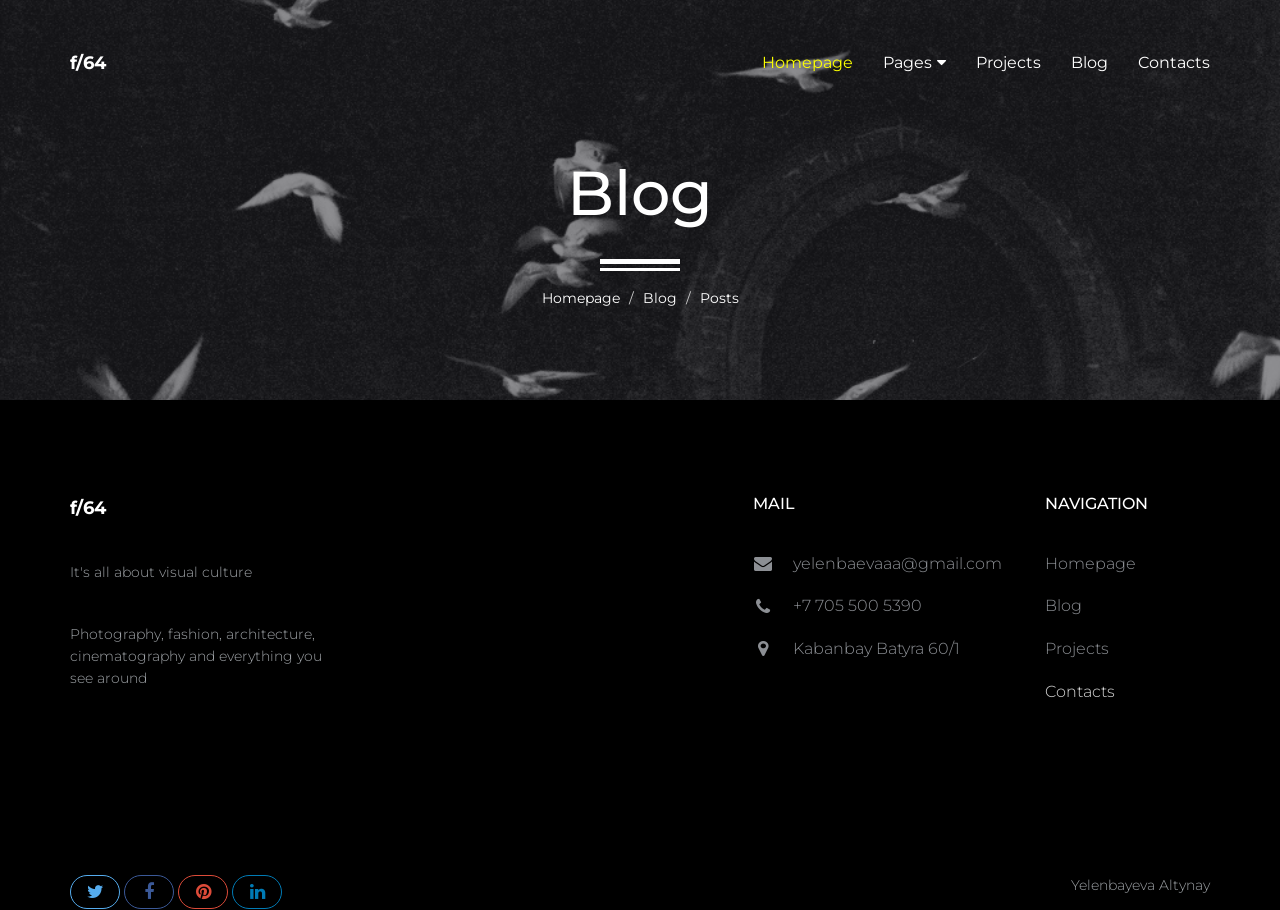
<file: webtechnologies/blog-post.html>
<!DOCTYPE html>
<html lang="ru">
<head>


    <meta http-equiv="Content-Type" content="text/html; charset=utf-8">
    <meta http-equiv="X-UA-Compatible" content="IE=edge">

    <title>Blog Post | f/64</title>

    <meta name="description" content="">
    <meta name="keywords" content="">


    <meta name="viewport" content="width=device-width, minimum-scale=1.0, maximum-scale=1.0">
    <meta name="apple-mobile-web-app-capable" content="yes">


    <link href="https://fonts.googleapis.com/css?family=Montserrat:300,300i,400,600,700" rel="stylesheet">
    <link rel="stylesheet" href="http://cdnjs.cloudflare.com/ajax/libs/font-awesome/4.4.0/css/font-awesome.min.css">


    <link rel="apple-touch-icon" sizes="180x180" href="assets/img/apple-touch-icon.png">
    <link rel="icon" type="image/png" sizes="16x16" href="assets/img/favicon.png">


    <link href="assets/css/bootstrap.min.css" rel="stylesheet">


    <link href="assets/css/style.css" rel="stylesheet">
    <link href="assets/css/responsive.css" rel="stylesheet">



</head>
<body>

  <header id="masthead" class="site-header">
      <nav id="primary-navigation" class="site-navigation">
          <div class="container">

              <div class="navbar-header">

                  <a class="site-title"><span>f/64</span></a>

              </div>

              <div class="collapse navbar-collapse" id="agency-navbar-collapse">

                  <ul class="nav navbar-nav navbar-right">

                      <li class="active"><a href="index.html" data-toggle="dropdown">Homepage</a></li>
                      <li class="dropdown"><a href="#" class="dropdown-toggle" data-toggle="dropdown">Pages<i class="fa fa-caret-down hidden-xs" aria-hidden="true"></i></a>

                          <ul class="dropdown-menu" role="menu" aria-labelledby="menu1">
                            <li><a href="portfolio.html">Projects</a></li>
                            <li><a href="blog.html">Blog</a></li>
                          </ul>

                      </li>
                      <li><a href="portfolio.html">Projects</a></li>
                      <li><a href="blog.html">Blog</a></li>
                      <li><a href="contact.html">Contacts</a></li>

                  </ul>

              </div>

          </div>
      </nav>
  </header>

    <div id="hero" class="hero overlay subpage-hero blog-hero">
        <div class="hero-content">
            <div class="hero-text">
                <h1>Blog</h1>
                <ol class="breadcrumb">
                  <li class="breadcrumb-item"><a href="index.html">Homepage</a></li>
                  <li class="breadcrumb-item"><a href="blog.html">Blog</a></li>
                  <li class="breadcrumb-item active">Posts</li>
                </ol>
            </div>
        </div>
    </div>

    <main id="main" class="site-main">


    </main>

    <footer id="colophon" class="site-footer">
        <div class="container">
            <div class="row">
                <div class="col-md-3 col-sm-4 col-xs-6">
                    <a class="site-title"><span>f/64</span></a>
                    <p>It's all about visual culture</p>
                    <p>Photography, fashion, architecture, cinematography and everything you see around</p>
                </div>
                <div class="col-lg-offset-4 col-md-3 col-sm-4 col-md-offset-2 col-sm-offset-0 col-xs-6 ">
                    <h3>Mail</h3>
                    <ul class="list-unstyled contact-links">
                        <li><i class="fa fa-envelope" aria-hidden="true"></i><a href="mailto:yelenbaevaaa@gmail.com">yelenbaevaaa@gmail.com</a></li>
                        <li><i class="fa fa-phone" aria-hidden="true"></i><a href="tel:+77055005390">+7 705 500 5390</a></li>

                        <li><i class="fa fa-map-marker" aria-hidden="true"></i><p>Kabanbay Batyra 60/1</p></li>
                    </ul>
                </div>
                <div class="clearfix visible-xs"></div>
                <div class="col-lg-2 col-md-3 col-sm-4 col-xs-6">
                    <h3>Navigation</h3>
                    <ul class="list-unstyled">
                        <li><a href="index.html">Homepage</a></li>
                        <li><a href="blog.html">Blog</a></li>
                        <li><a href="portfolio.html">Projects</a></li>
                        <li class="active"><a href="contact.html">Contacts</a></li>
                    </ul>
                </div>
            </div>
        </div>
        <div class="copyright">
            <div class="container">
                <div class="row">
                    <div class="col-xs-8">
                        <div class="social-links">
                            <a class="twitter-bg" href="#"><i class="fa fa-twitter"></i></a>
                            <a class="facebook-bg" href="#"><i class="fa fa-facebook"></i></a>
                            <a class="pinterest" href="#"><i class="fa fa-pinterest"></i></a>
                            <a class="linkedin-bg" href="#"><i class="fa fa-linkedin"></i></a>
                        </div>
                    </div>
                    <div class="col-xs-4">
                        <div class="text-right">
                            <p>Yelenbayeva Altynay</p>

                        </div>
                    </div>
                </div>
            </div>
        </div>
    </footer>

    <script src="https://ajax.googleapis.com/ajax/libs/jquery/3.1.1/jquery.min.js"></script>
    <script src="assets/js/script.js"></script>

</body>
</html>
</file>
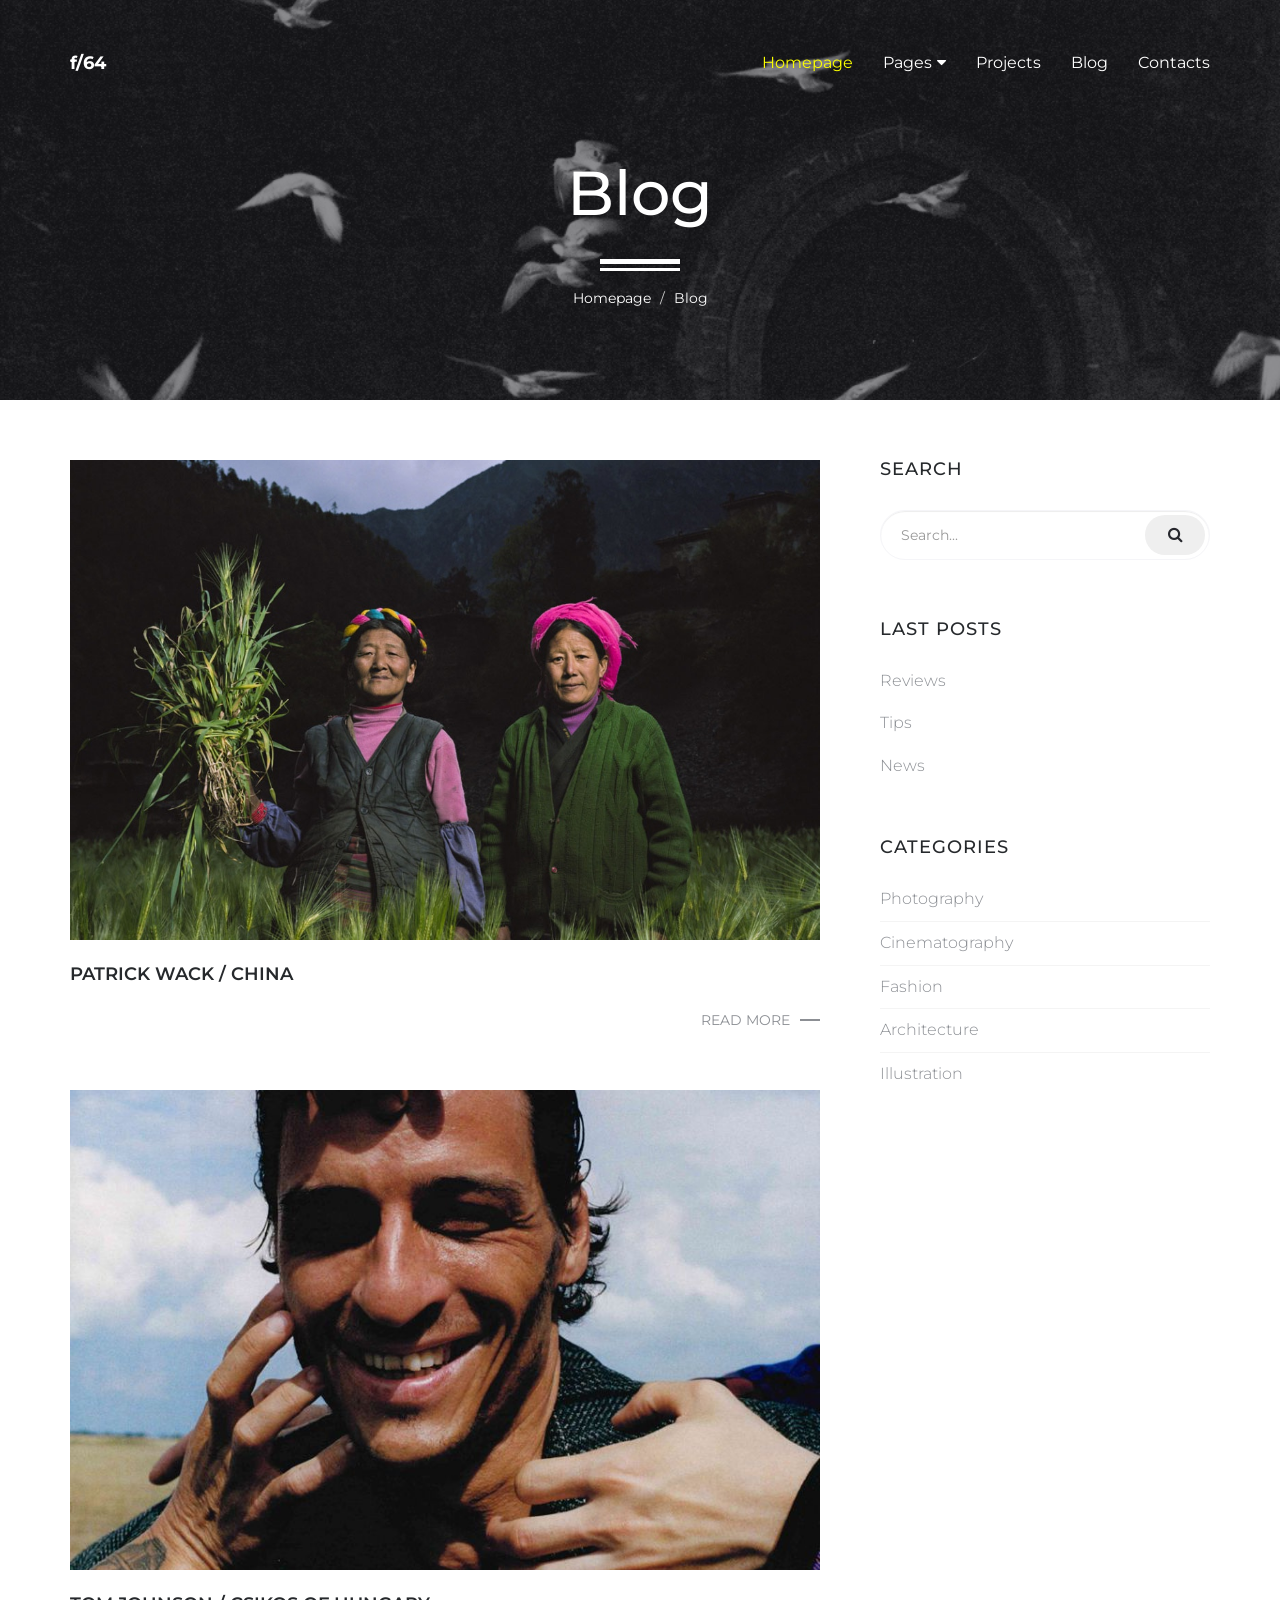
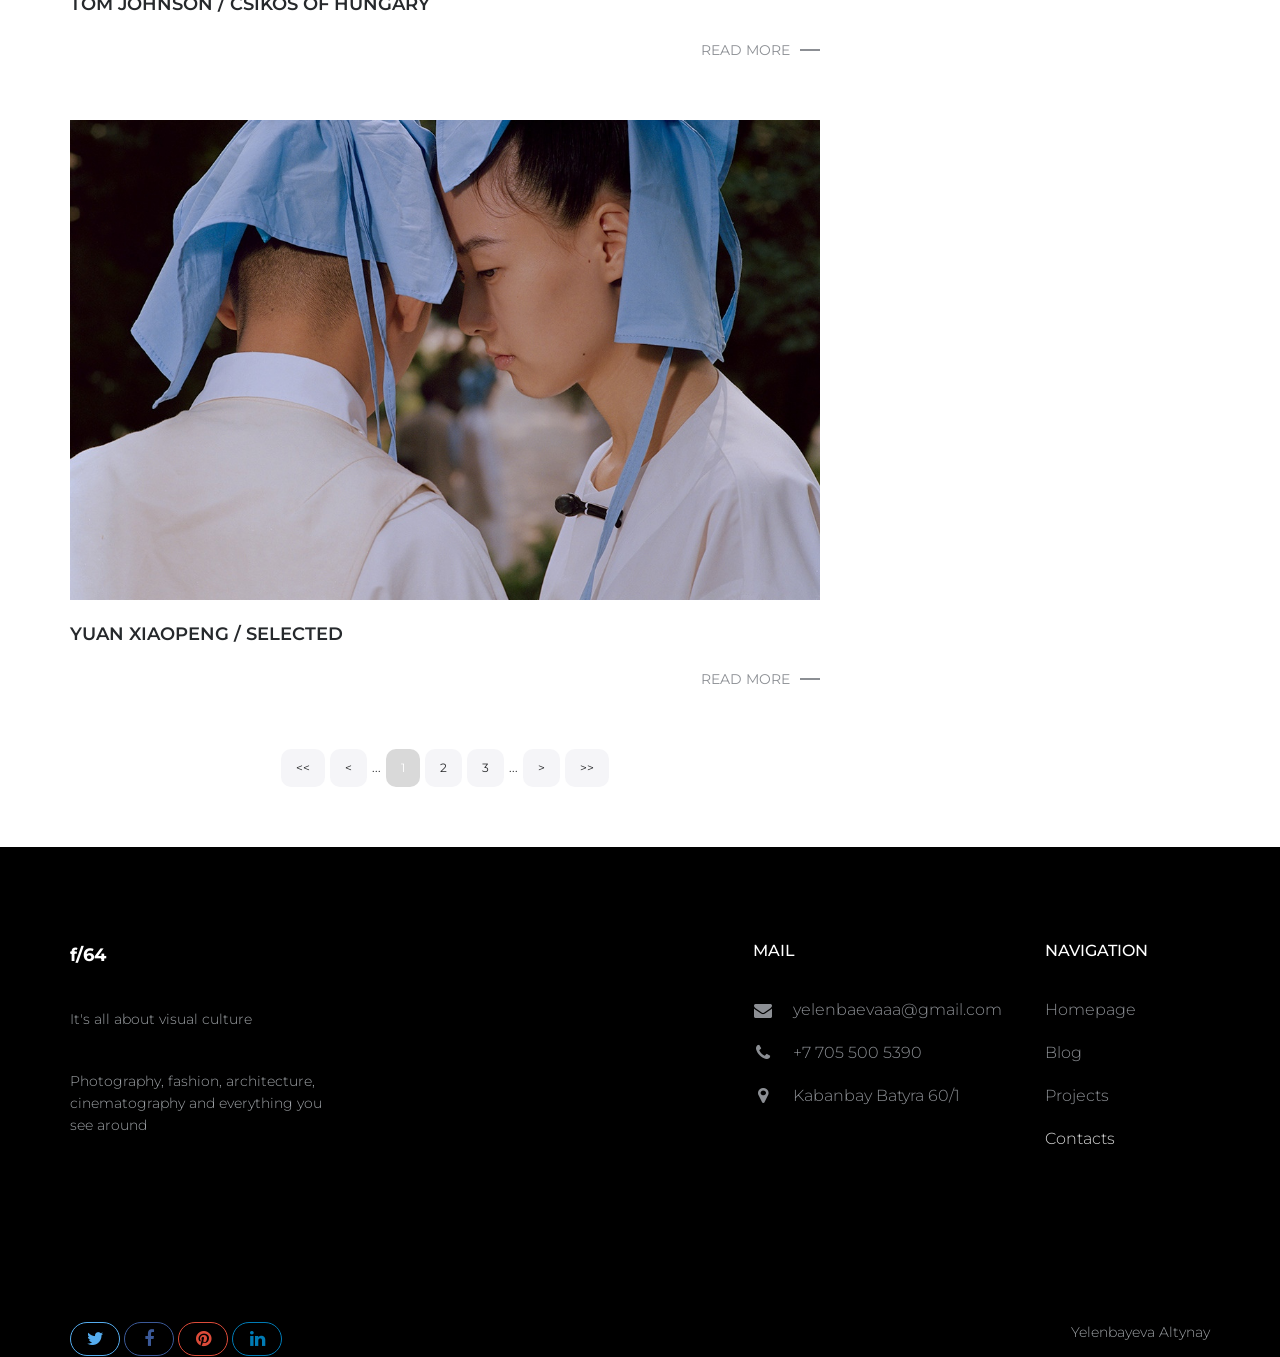
<file: webtechnologies/blog.html>
<!DOCTYPE html>
<html lang="ru">
<head>
    <meta http-equiv="Content-Type" content="text/html; charset=utf-8">
    <meta http-equiv="X-UA-Compatible" content="IE=edge">

    <title>Blog| f/64</title>

    <meta name="description" content="">
    <meta name="keywords" content="">


    <meta name="viewport" content="width=device-width, minimum-scale=1.0, maximum-scale=1.0">
    <meta name="apple-mobile-web-app-capable" content="yes">

    <link href="https://fonts.googleapis.com/css?family=Montserrat:300,300i,400,600,700" rel="stylesheet">
    <link rel="stylesheet" href="http://cdnjs.cloudflare.com/ajax/libs/font-awesome/4.4.0/css/font-awesome.min.css">


    <link rel="apple-touch-icon" sizes="180x180" href="assets/img/apple-touch-icon.png">
    <link rel="icon" type="image/png" sizes="16x16" href="assets/img/favicon.png">


    <link href="assets/css/bootstrap.min.css" rel="stylesheet">


    <link href="assets/css/style.css" rel="stylesheet">
    <link href="assets/css/responsive.css" rel="stylesheet">


</head>
<body>

  <header id="masthead" class="site-header">
      <nav id="primary-navigation" class="site-navigation">
          <div class="container">

              <div class="navbar-header">

                  <a class="site-title"><span>f/64</span></a>

              </div>

              <div class="collapse navbar-collapse" id="agency-navbar-collapse">

                  <ul class="nav navbar-nav navbar-right">

                      <li class="active"><a href="index.html" data-toggle="dropdown">Homepage</a></li>
                      <li class="dropdown"><a href="#" class="dropdown-toggle" data-toggle="dropdown">Pages<i class="fa fa-caret-down hidden-xs" aria-hidden="true"></i></a>

                          <ul class="dropdown-menu" role="menu" aria-labelledby="menu1">
                            <li><a href="portfolio.html">Projects</a></li>
                            <li><a href="blog.html">Blog</a></li>
                          </ul>

                      </li>
                      <li><a href="portfolio.html">Projects</a></li>
                      <li><a href="blog.html">Blog</a></li>
                      <li><a href="contact.html">Contacts</a></li>

                  </ul>

              </div>

          </div>
      </nav>
  </header>

    <div id="hero" class="hero overlay subpage-hero blog-hero">
        <div class="hero-content">
            <div class="hero-text">
                <h1>Blog</h1>
                <ol class="breadcrumb">
                  <li class="breadcrumb-item"><a href="#">Homepage</a></li>
                  <li class="breadcrumb-item active">Blog</li>
                </ol>
            </div>
        </div>
    </div>

    <main id="main" class="site-main">

        <section class="site-section subpage-site-section section-blog">
            <div class="container">
                <div class="row">
                    <div class="col-md-8">
                        <article class="blog-post">
                            <a href="blog-post.html">
                                <img src="assets/img/portfolio-10.jpeg" class="img-res" alt="">
                            </a>
                            <div class="post-content">
                                <h3 class="post-title"><a href="blog-post.html">PATRICK WACK / china</a></h3>

                                <div class="text-right">
                                    <a class="read-more" href="blog-post.html">Read more</a>
                                </div>

                            </div>
                        </article>
                        <article class="blog-post">
                            <a href="blog-post.html">
                                <img src="assets/img/portfolio-2.jpeg" class="img-res" alt="">
                            </a>
                            <div class="post-content">
                                <h3 class="post-title"><a href="blog-post.html">TOM JOHNSON / Csikos of Hungary</a></h3>

                                <div class="text-right">
                                    <a class="read-more" href="blog-post.html">Read more</a>
                                </div>

                            </div>
                        </article>
                        <article class="blog-post">
                            <a href="blog-post.html">
                                <img src="assets/img/portfolio-3.jpeg" class="img-res" alt="">
                            </a>
                            <div class="post-content">
                                <h3 class="post-title"><a href="blog-post.html">YUAN XIAOPENG / selected</a></h3>

                                <div class="text-right">
                                    <a class="read-more" href="blog-post.html">Read more</a>
                                </div>

                            </div>
                        </article>

                        <div class="ui-pagination mt-50">
                            <div class="row">
                                <div class="col-md-12 text-center">
                                    <ul class="pagination">
                                        <li><a href="#">&lt;&lt;</a></li>
                                        <li><a href="#">&lt;</a></li>
                                        <li class="more"><a href="#">...</a></li>
                                        <li class="active"><a href="#">1</a></li>
                                        <li ><a href="#">2</a></li>
                                        <li><a href="#">3</a></li>
                                        <li class="more"><a href="#">...</a></li>
                                        <li><a href="#">&gt;</a></li>
                                        <li><a href="#">&gt;&gt;</a></li>
                                    </ul>
                                </div>
                            </div>
                        </div>
                    </div>
                    <aside class="col-md-4">
                        <div class="sidebar">
                            <div class="widget search-form">
                                <h4 class="widget-title">Search</h4>
                                <form class="form-group">
                                    <input type="text" class="form-control" placeholder="Search..." required>
                                    <button class="btn btn-green" type="button"><i class="fa fa-search" aria-hidden="true"></i></button>
                                </form>
                            </div>
                            <div class="widget widget-recent-posts">
                                <h4 class="widget-title">Last posts</h4>
                                <ul class="list-unstyled">
                                    <li><a href="#">Reviews</a></li>
                                 <li><a href="#">Tips</a></li>
                                    <li><a href="#">News<span></span></a></li>
                                </ul>
                            </div>
                            <div class="widget widget-tags">
                                <h4 class="widget-title">Categories</h4>
                                <ul class="list-unstyled">
                                    <li><a href="#">Photography</a></li>
                                    <li><a href="#">Cinematography</a></li>
                                    <li><a href="#">Fashion</a></li>
                                    <li><a href="#">Architecture</a></li>
                                    <li><a href="#">Illustration</a></li>
                                </ul>
                            </div>
                        </div>
                    </aside>
                </div>
            </div>
        </section>

    </main>

    <footer id="colophon" class="site-footer">
        <div class="container">
            <div class="row">
                <div class="col-md-3 col-sm-4 col-xs-6">
                    <a class="site-title"><span>f/64</span></a>
                    <p>It's all about visual culture</p>
                    <p>Photography, fashion, architecture, cinematography and everything you see around</p>
                </div>
                <div class="col-lg-offset-4 col-md-3 col-sm-4 col-md-offset-2 col-sm-offset-0 col-xs-6 ">
                    <h3>Mail</h3>
                    <ul class="list-unstyled contact-links">
                        <li><i class="fa fa-envelope" aria-hidden="true"></i><a href="mailto:yelenbaevaaa@gmail.com">yelenbaevaaa@gmail.com</a></li>
                        <li><i class="fa fa-phone" aria-hidden="true"></i><a href="tel:+77055005390">+7 705 500 5390</a></li>

                        <li><i class="fa fa-map-marker" aria-hidden="true"></i><p>Kabanbay Batyra 60/1</p></li>
                    </ul>
                </div>
                <div class="clearfix visible-xs"></div>
                <div class="col-lg-2 col-md-3 col-sm-4 col-xs-6">
                    <h3>Navigation</h3>
                    <ul class="list-unstyled">
                        <li><a href="index.html">Homepage</a></li>
                        <li><a href="blog.html">Blog</a></li>
                        <li><a href="portfolio.html">Projects</a></li>
                        <li class="active"><a href="contact.html">Contacts</a></li>
                    </ul>
                </div>
            </div>
        </div>
        <div class="copyright">
            <div class="container">
                <div class="row">
                    <div class="col-xs-8">
                        <div class="social-links">
                            <a class="twitter-bg" href="#"><i class="fa fa-twitter"></i></a>
                            <a class="facebook-bg" href="#"><i class="fa fa-facebook"></i></a>
                            <a class="pinterest" href="#"><i class="fa fa-pinterest"></i></a>
                            <a class="linkedin-bg" href="#"><i class="fa fa-linkedin"></i></a>
                        </div>
                    </div>
                    <div class="col-xs-4">
                        <div class="text-right">
                            <p>Yelenbayeva Altynay</p>

                        </div>
                    </div>
                </div>
            </div>
        </div>
    </footer>



    <script src="https://ajax.googleapis.com/ajax/libs/jquery/3.1.1/jquery.min.js"></script>
    <script src="assets/js/script.js"></script>

</body>
</html>
</file>
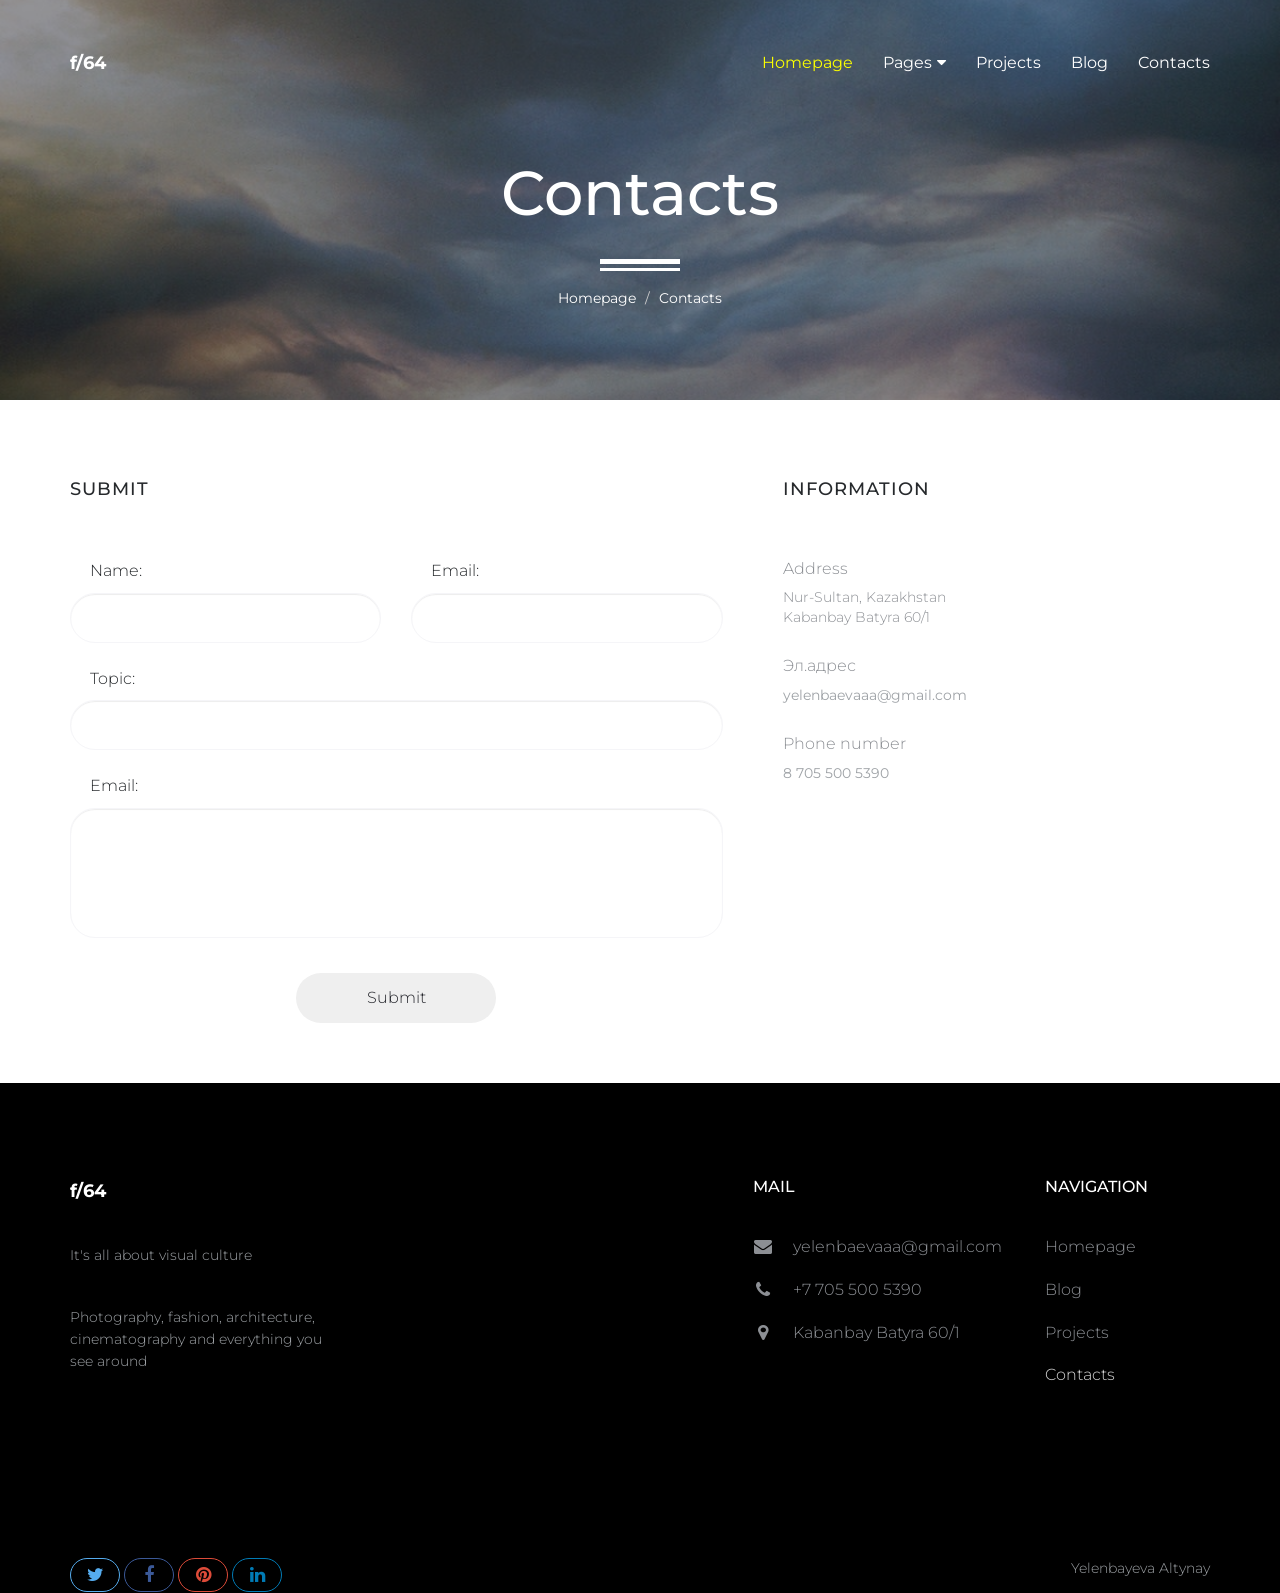
<file: webtechnologies/contact.html>
<!DOCTYPE html>
<html lang="ru">
<head>

    <meta http-equiv="Content-Type" content="text/html; charset=utf-8">
    <meta http-equiv="X-UA-Compatible" content="IE=edge">

    <title>Contacts | f/64</title>

    <meta name="description" content="">
    <meta name="keywords" content="">

    <meta name="viewport" content="width=device-width, minimum-scale=1.0, maximum-scale=1.0">
    <meta name="apple-mobile-web-app-capable" content="yes">


    <link href="https://fonts.googleapis.com/css?family=Montserrat:300,300i,400,600,700" rel="stylesheet">
    <link rel="stylesheet" href="http://cdnjs.cloudflare.com/ajax/libs/font-awesome/4.4.0/css/font-awesome.min.css">


    <link rel="apple-touch-icon" sizes="180x180" href="assets/img/apple-touch-icon.png">
    <link rel="icon" type="image/png" sizes="16x16" href="assets/img/favicon.png">

    <link href="assets/css/bootstrap.min.css" rel="stylesheet">


    <link href="assets/css/style.css" rel="stylesheet">
    <link href="assets/css/responsive.css" rel="stylesheet">


</head>
<body>

  <header id="masthead" class="site-header">
      <nav id="primary-navigation" class="site-navigation">
          <div class="container">

              <div class="navbar-header">

                  <a class="site-title"><span>f/64</span></a>

              </div>

              <div class="collapse navbar-collapse" id="agency-navbar-collapse">

                  <ul class="nav navbar-nav navbar-right">

                      <li class="active"><a href="index.html" data-toggle="dropdown">Homepage</a></li>
                      <li class="dropdown"><a href="#" class="dropdown-toggle" data-toggle="dropdown">Pages<i class="fa fa-caret-down hidden-xs" aria-hidden="true"></i></a>

                          <ul class="dropdown-menu" role="menu" aria-labelledby="menu1">
                            <li><a href="portfolio.html">Projects</a></li>
                            <li><a href="blog.html">Blog</a></li>
                          </ul>

                      </li>
                      <li><a href="portfolio.html">Projects</a></li>
                      <li><a href="blog.html">Blog</a></li>
                      <li><a href="contact.html">Contacts</a></li>

                  </ul>

              </div>

          </div>
      </nav>
  </header>

    <div id="hero" class="hero overlay subpage-hero contact-hero">
        <div class="hero-content">
            <div class="hero-text">
                <h1>Contacts</h1>
                <ol class="breadcrumb">
                  <li class="breadcrumb-item"><a href="#">Homepage</a></li>
                  <li class="breadcrumb-item active">Contacts</li>
                </ol>
            </div>
        </div>
    </div>

    <main id="main" class="site-main">

        <section class="site-section subpage-site-section section-contact-us">

            <div class="container">
                <div class="row">
                    <div class="col-sm-7">
                        <h2>Submit</h2>
                        <form>
                            <div class="row">
                                <div class="col-sm-6">
                                    <div class="form-group">
                                      <label for="name">Name:</label>
                                      <input type="text" class="form-control" id="name">
                                    </div>
                                </div>
                                <div class="col-sm-6">
                                    <div class="form-group">
                                      <label for="email">Email:</label>
                                      <input type="email" class="form-control" id="email">
                                    </div>
                                </div>
                            </div>
                            <div class="form-group">
                              <label for="message">Topic:</label>
                              <input class="form-control" id="subject"></input>
                            </div>
                            <div class="form-group">
                              <label for="message">Email:</label>
                              <textarea class="form-control form-control-comment" id="message"></textarea>
                            </div>
                            <div class="text-center">
                                <button class="btn btn-green">Submit</button>
                            </div>
                        </form>
                    </div>
                    <div class="col-sm-5">
                        <div class="contact-info">
                            <h2>Information</h2>
                            <div class="row">
                                <div class="col-sm-12">
                                    <h3>Address</h3>
                                    <ul class="list-unstyled">
                                        <li>Nur-Sultan, Kazakhstan</li>
                                        <li>Kabanbay Batyra 60/1</li>
                                    </ul>
                                    <h3>Эл.адрес</h3>
                                    <a href="mailto:yelenbaevaaa@gmail.com" target="_blank">yelenbaevaaa@gmail.com</a>
                                    <h3>Phone number</h3>
                                    <a href="tel:87055005390" target="_blank">8 705 500 5390</a>

                                </div>
                            </div>
                        </div>
                    </div>
                </div>
            </div>

        </section>


    </main>
    <footer id="colophon" class="site-footer">
        <div class="container">
            <div class="row">
                <div class="col-md-3 col-sm-4 col-xs-6">
                    <a class="site-title"><span>f/64</span></a>
                    <p>It's all about visual culture</p>
                    <p>Photography, fashion, architecture, cinematography and everything you see around</p>
                </div>
                <div class="col-lg-offset-4 col-md-3 col-sm-4 col-md-offset-2 col-sm-offset-0 col-xs-6 ">
                    <h3>Mail</h3>
                    <ul class="list-unstyled contact-links">
                        <li><i class="fa fa-envelope" aria-hidden="true"></i><a href="mailto:yelenbaevaaa@gmail.com">yelenbaevaaa@gmail.com</a></li>
                        <li><i class="fa fa-phone" aria-hidden="true"></i><a href="tel:+77055005390">+7 705 500 5390</a></li>

                        <li><i class="fa fa-map-marker" aria-hidden="true"></i><p>Kabanbay Batyra 60/1</p></li>
                    </ul>
                </div>
                <div class="clearfix visible-xs"></div>
                <div class="col-lg-2 col-md-3 col-sm-4 col-xs-6">
                    <h3>Navigation</h3>
                    <ul class="list-unstyled">
                        <li><a href="index.html">Homepage</a></li>
                        <li><a href="blog.html">Blog</a></li>
                        <li><a href="portfolio.html">Projects</a></li>
                        <li class="active"><a href="contact.html">Contacts</a></li>
                    </ul>
                </div>
            </div>
        </div>
        <div class="copyright">
            <div class="container">
                <div class="row">
                    <div class="col-xs-8">
                        <div class="social-links">
                            <a class="twitter-bg" href="#"><i class="fa fa-twitter"></i></a>
                            <a class="facebook-bg" href="#"><i class="fa fa-facebook"></i></a>
                            <a class="pinterest" href="#"><i class="fa fa-pinterest"></i></a>
                            <a class="linkedin-bg" href="#"><i class="fa fa-linkedin"></i></a>
                        </div>
                    </div>
                    <div class="col-xs-4">
                        <div class="text-right">
                            <p>Yelenbayeva Altynay</p>

                        </div>
                    </div>
                </div>
            </div>
        </div>
    </footer>



    <script src="https://ajax.googleapis.com/ajax/libs/jquery/3.1.1/jquery.min.js"></script>
    <script src="assets/js/script.js"></script>

</body>
</html>
</file>
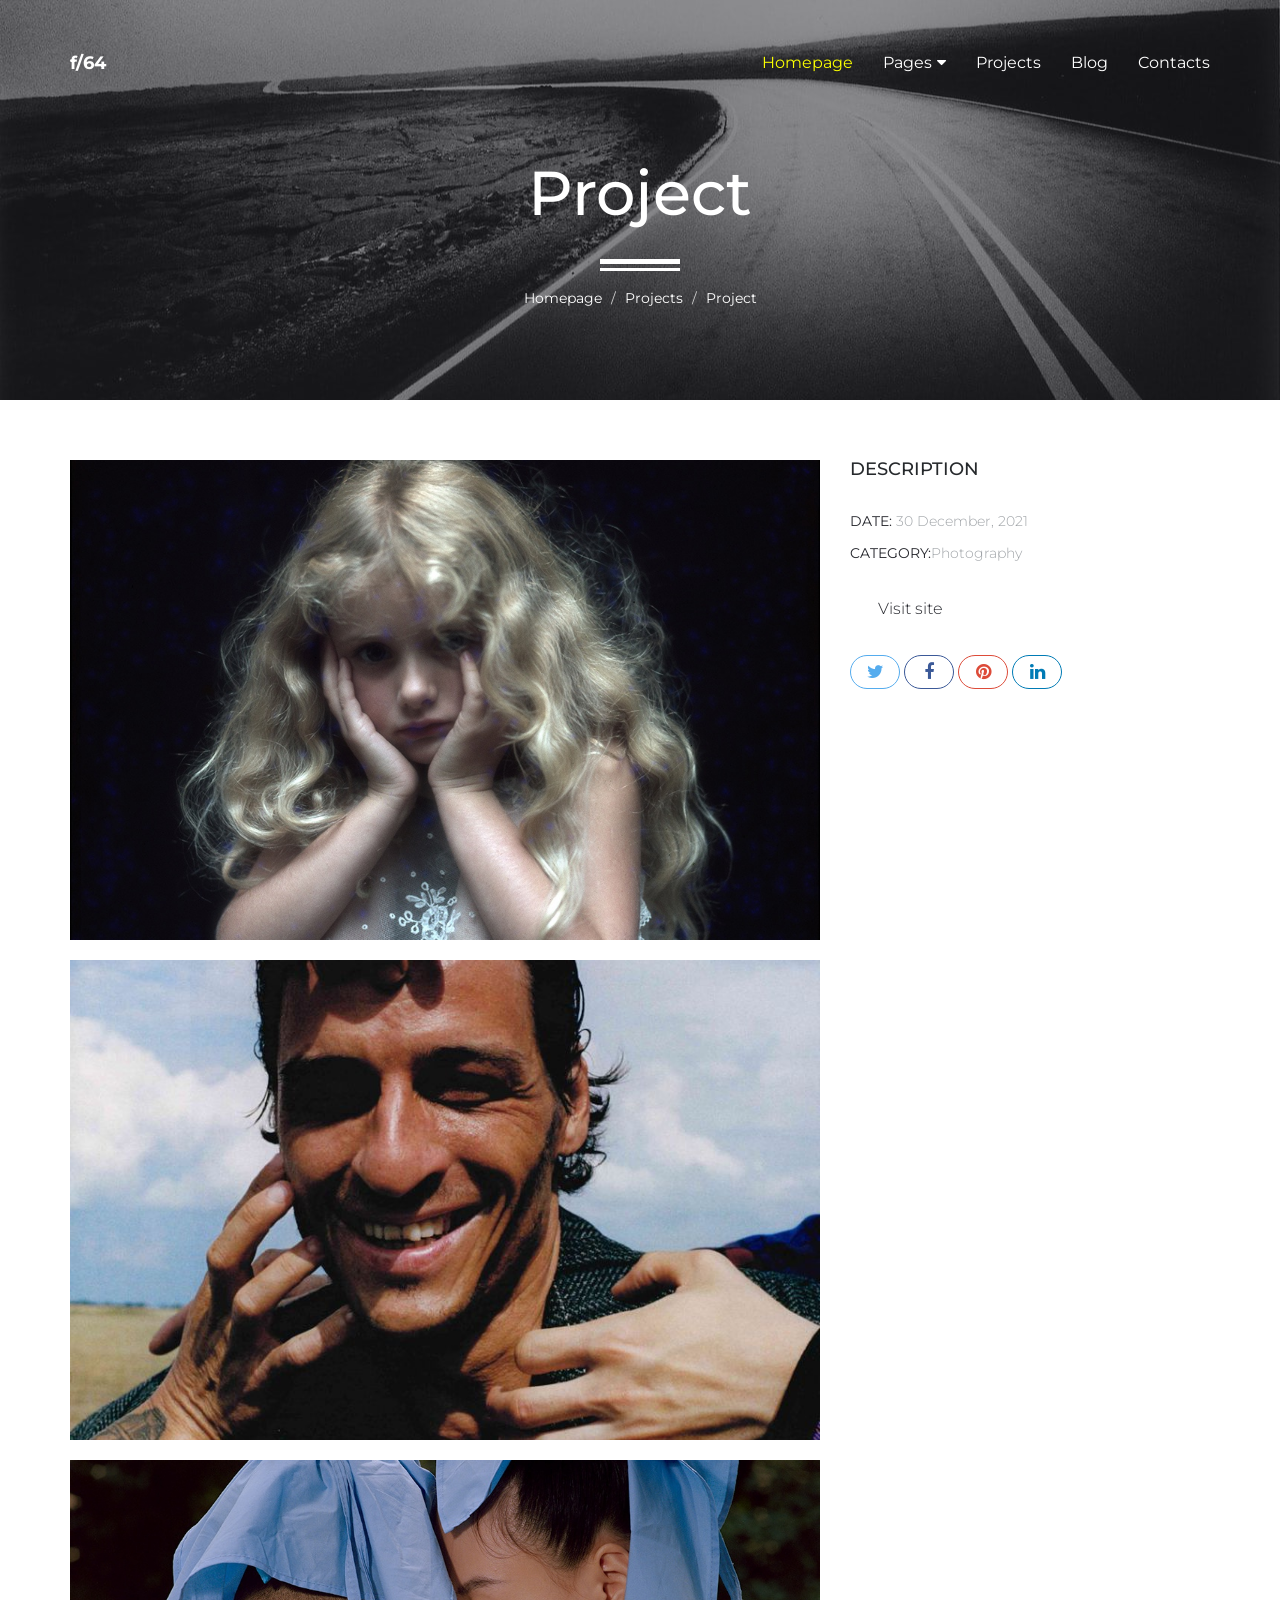
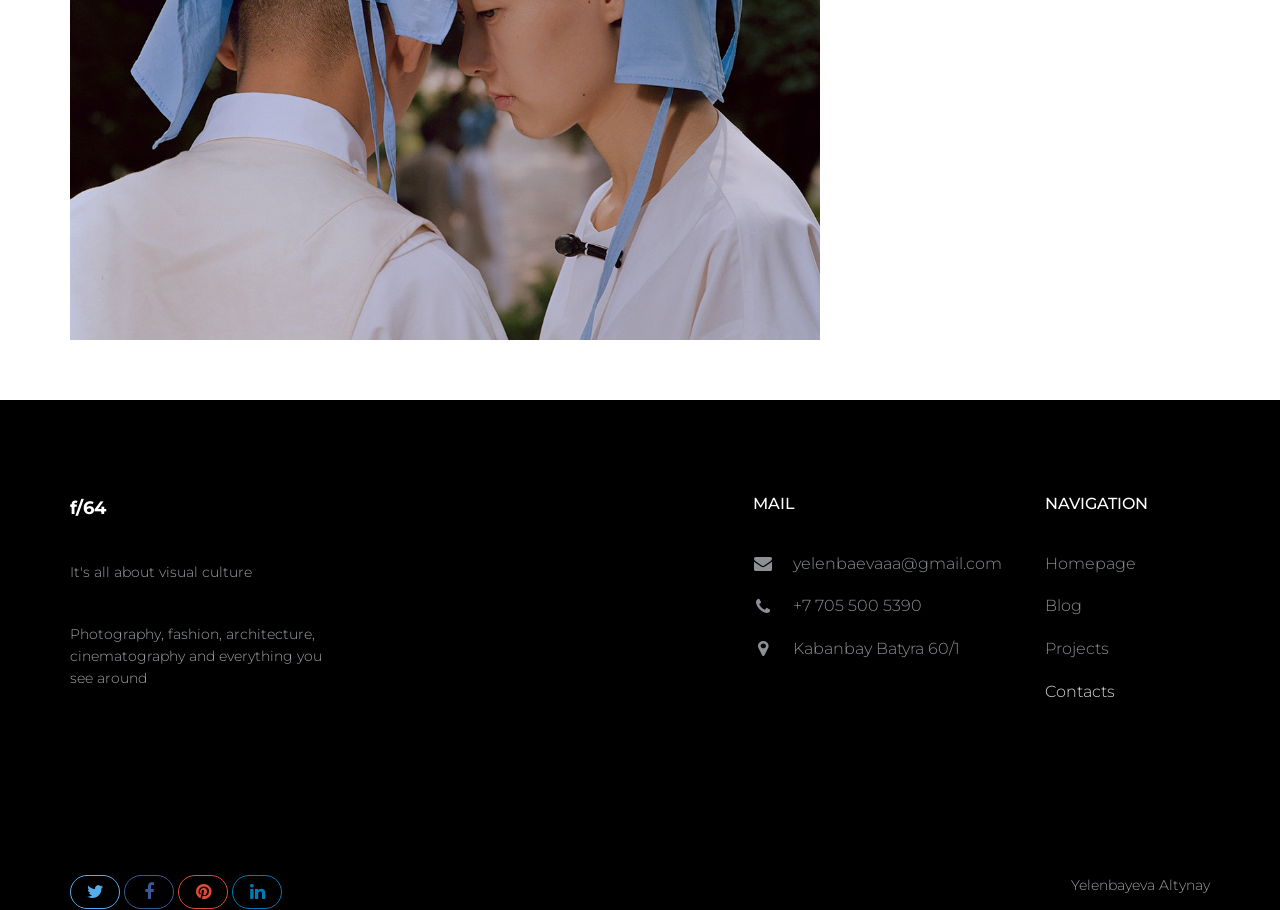
<file: webtechnologies/portfolio-item.html>
<!DOCTYPE html>
<html lang="ru">
<head>
    <meta http-equiv="Content-Type" content="text/html; charset=utf-8">
    <meta http-equiv="X-UA-Compatible" content="IE=edge">

    <title>Projects| f/64</title>

    <meta name="description" content="">

    <meta name="keywords" content="">

    <meta name="viewport" content="width=device-width, minimum-scale=1.0, maximum-scale=1.0">
    <meta name="apple-mobile-web-app-capable" content="yes">

    <link href="https://fonts.googleapis.com/css?family=Montserrat:300,300i,400,600,700" rel="stylesheet">
    <link rel="stylesheet" href="http://cdnjs.cloudflare.com/ajax/libs/font-awesome/4.4.0/css/font-awesome.min.css">


    <link rel="apple-touch-icon" sizes="180x180" href="assets/img/apple-touch-icon.png">
    <link rel="icon" type="image/png" sizes="16x16" href="assets/img/favicon.png">
    <link href="assets/css/bootstrap.min.css" rel="stylesheet">

    <link href="assets/css/style.css" rel="stylesheet">
    <link href="assets/css/responsive.css" rel="stylesheet">

</head>
<body>

  <header id="masthead" class="site-header">
      <nav id="primary-navigation" class="site-navigation">
          <div class="container">

              <div class="navbar-header">

                  <a class="site-title"><span>f/64</span></a>

              </div>

              <div class="collapse navbar-collapse" id="agency-navbar-collapse">

                  <ul class="nav navbar-nav navbar-right">

                      <li class="active"><a href="index.html" data-toggle="dropdown">Homepage</a></li>
                      <li class="dropdown"><a href="#" class="dropdown-toggle" data-toggle="dropdown">Pages<i class="fa fa-caret-down hidden-xs" aria-hidden="true"></i></a>

                          <ul class="dropdown-menu" role="menu" aria-labelledby="menu1">
                            <li><a href="portfolio.html">Projects</a></li>
                            <li><a href="blog.html">Blog</a></li>
                          </ul>

                      </li>
                      <li><a href="portfolio.html">Projects</a></li>
                      <li><a href="blog.html">Blog</a></li>
                      <li><a href="contact.html">Contacts</a></li>

                  </ul>

              </div>

          </div>
      </nav>
  </header>
    <div id="hero" class="hero overlay subpage-hero portfolio-hero">
        <div class="hero-content">
            <div class="hero-text">
                <h1>Project</h1>
                <ol class="breadcrumb">
                  <li class="breadcrumb-item"><a href="index.html">Homepage</a></li>
                  <li class="breadcrumb-item"><a href="portfolio.html">Projects</a></li>
                  <li class="breadcrumb-item active">Project</li>
                </ol>
            </div>
        </div>
    </div>

    <main id="main" class="site-main">

        <section class="site-section subpage-site-section section-project">

            <div class="container">
                <div class="row">
                    <div class="col-md-8">
                        <div class="project-img">
                            <img src="assets/img/portfolio-11.jpeg" class="img-res" alt="">
                        </div>
                        <div class="project-img">
                            <img src="assets/img/portfolio-2.jpeg" class="img-res" alt="">
                        </div>
                        <div class="project-img">
                            <img src="assets/img/portfolio-3.jpeg" class="img-res" alt="">
                        </div>

                    </div>
                    <aside class="col-md-4">
                        <div class="project-info">
                            <h5>Description</h5>


                            <div class="project-date-category">
                                <p><span>Date:</span> 30 December, 2021</p>
                                <p><span>Category:</span>Photography</p>
                            </div>

                            <a href="#" class="btn btn-gray">Visit site</a>

                            <div class="social-links">
                                <a class="twitter-bg" href="#"><i class="fa fa-twitter"></i></a>
                                <a class="facebook-bg" href="#"><i class="fa fa-facebook"></i></a>
                                <a class="pinterest" href="#"><i class="fa fa-pinterest"></i></a>
                                <a class="linkedin-bg" href="#"><i class="fa fa-linkedin"></i></a>
                            </div>

                        </div>
                    </aside>
                </div>
            </div>

        </section>



    </main>
    <footer id="colophon" class="site-footer">
        <div class="container">
            <div class="row">
                <div class="col-md-3 col-sm-4 col-xs-6">
                    <a class="site-title"><span>f/64</span></a>
                    <p>It's all about visual culture</p>
                    <p>Photography, fashion, architecture, cinematography and everything you see around</p>
                </div>
                <div class="col-lg-offset-4 col-md-3 col-sm-4 col-md-offset-2 col-sm-offset-0 col-xs-6 ">
                    <h3>Mail</h3>
                    <ul class="list-unstyled contact-links">
                        <li><i class="fa fa-envelope" aria-hidden="true"></i><a href="mailto:yelenbaevaaa@gmail.com">yelenbaevaaa@gmail.com</a></li>
                        <li><i class="fa fa-phone" aria-hidden="true"></i><a href="tel:+77055005390">+7 705 500 5390</a></li>

                        <li><i class="fa fa-map-marker" aria-hidden="true"></i><p>Kabanbay Batyra 60/1</p></li>
                    </ul>
                </div>
                <div class="clearfix visible-xs"></div>
                <div class="col-lg-2 col-md-3 col-sm-4 col-xs-6">
                    <h3>Navigation</h3>
                    <ul class="list-unstyled">
                        <li><a href="index.html">Homepage</a></li>
                        <li><a href="blog.html">Blog</a></li>
                        <li><a href="portfolio.html">Projects</a></li>
                        <li class="active"><a href="contact.html">Contacts</a></li>
                    </ul>
                </div>
            </div>
        </div>
        <div class="copyright">
            <div class="container">
                <div class="row">
                    <div class="col-xs-8">
                        <div class="social-links">
                            <a class="twitter-bg" href="#"><i class="fa fa-twitter"></i></a>
                            <a class="facebook-bg" href="#"><i class="fa fa-facebook"></i></a>
                            <a class="pinterest" href="#"><i class="fa fa-pinterest"></i></a>
                            <a class="linkedin-bg" href="#"><i class="fa fa-linkedin"></i></a>
                        </div>
                    </div>
                    <div class="col-xs-4">
                        <div class="text-right">
                            <p>Yelenbayeva Altynay</p>

                        </div>
                    </div>
                </div>
            </div>
        </div>
    </footer>

    <script src="https://ajax.googleapis.com/ajax/libs/jquery/3.1.1/jquery.min.js"></script>
    <script src="assets/js/script.js"></script>


</body>
</html>
</file>
<file: webtechnologies/assets/css/style.css>
a {
    cursor: pointer;
    color: #9fa3a7;
}

a:focus,
a:hover {
    color: #d9d9d9;
    outline: 0 none;
    text-decoration: none;
}

p {
    margin-bottom: 0;
    font-size: 14px;
    font-weight: 300;
    color: #9fa3a7;
    line-height: 22px;
}

h1 {
    font-size: 62px;
}

h2 {
    font-size: 42px;
}

h1,h2,h3,h4,h5 {
    color: #26292c;
}

p + p {
    margin-top: 40px;
}


.btn {
    line-height: 50px;
    min-width: 200px;
    font-size: 16px;
    font-weight: 300;
    border: 0;
    border-radius: 50px;
    color: #26272d;
    background-color: #white;
    padding: 0;
    transition: color 0.25s ease-in-out, background-color 0.25s ease-in-out;
    -moz-transition: color 0.25s ease-in-out, background-color 0.25s ease-in-out;
    -webkit-transition: color 0.25s ease-in-out, background-color 0.25s ease-in-out;
    -o-transition: color 0.25s ease-in-out, background-color 0.25s ease-in-out;
    -ms-transition: color 0.25s ease-in-out, background-color 0.25s ease-in-out;
}

.btn-fill {
    background-color: #white;
    color: #white;
}


.btn:hover,
button.btn:hover,
.btn:focus,
button.btn:focus {
    background-color: #white;
    color: #fff;
}



.form-group {
    position: relative;
    margin: 0 auto;
    width: 100%;
}

.form-control {
    border-radius: 25px;
    height: 50px;
    padding: 15px 20px;
    border-color: #f5f5f8;
}

.form-control + .form-control {
    margin-top: 10px;
}

.form-control:focus {
    background-color: #f5f5f8;
    border-color: #f5f5f8;
    box-shadow: none;
    outline: none;
}

.form-group .btn {
    position: absolute;
    top: 5px;
    right: 5px;
    line-height: 40px;
    min-width: 60px;
    font-size: 16px;
    border-radius: 25px;
}

.form-control-comment {
    height: 100px;
    resize: none;
}

.search-form .form-group .form-control {
    padding-right: 80px;
}

select {
    position: absolute !important;
    bottom: 0;
    left: 50%;
    display: block !important;
    width: .5px !important;
    height: 100% !important;
    padding: 0 !important;
    opacity: 0 !important;
    border: none;
}

.bootstrap-select .btn {
    border: 1px solid #26272d;
    border-radius: 10px;
}

.bootstrap-select span.pull-left {
    padding-left: 10px;
}

.bootstrap-select.btn-group .dropdown-menu.inner {
    position: static; *
    float: none;
    border: 0;
    padding: 0;
    margin: 0;
    border-radius: 0;
    -webkit-box-shadow: none;
    box-shadow: none;
}

.bootstrap-select.open .dropdown-menu {
    display: block;
    border: 1px solid #26272d;
    border-radius: 10px;
}

.bootstrap-select.btn-group .dropdown-menu {
    padding: 5px 0;
    min-width: 100%;
    overflow: hidden;
    -webkit-box-sizing: border-box;
    -moz-box-sizing: border-box;
    box-sizing: border-box;
    z-index: 9999;
}

.bootstrap-select .dropdown-menu {
    display: none;
    visibility: visible;
    opacity: 1;
    padding: 0;
}

.bootstrap-select .bs-caret {
    float: right;
    padding-right: 10px;
}

.bootstrap-select .bs-caret .caret {
    border-top: 6px dashed;
    border-top: 6px solid\9;
    border-right: 6px solid transparent;
    border-left: 6px solid transparent;
}

.bootstrap-select .selected {
    color: #d9d9d9;
}

.bootstrap-select .check-mark {
    display: none;
}


.tab-style {
    border-bottom: none;
}

.tab-style + .tab-content {
    padding: 15px;
    border: 1px solid #26272d;
    border-bottom-left-radius: 10px;
    border-bottom-right-radius: 10px;
    border-top-right-radius: 10px;
}

.nav-tabs.tab-style > li.active > a,
.nav-tabs.tab-style > li > a:hover {
    border: 1px solid #d9d9d9;
    background-color: #d9d9d9;
    color: #fff;
}

.nav-tabs.tab-style > li > a {
    position: relative;
    color: #26272d;
    margin-right: 0;
    border: 1px solid #26272d;
    border-top-left-radius: 10px;
    border-top-right-radius: 10px;
}

.nav-tabs.tab-style > li + li {
    margin-left: 10px;
}


.pagination {
  margin: 0;
  vertical-align: middle;
}

.pagination > li > a {
  border: none;
  color: #292a2c;
  background-color: #f5f5f8;
  padding: 10px 15px;
  border-radius: 10px;
  font-size: 12px;
}

.pagination > li + li > a {
  margin-left: 5px;
}

.pagination > li.active > a,
.pagination > li > a:hover,
.pagination > li.active > a:hover {
  background-color: #d9d9d9;
  color: #fff;
}

.pagination > li:first-child > a {
  border-top-left-radius: 10px;
  border-bottom-left-radius: 10px;
}

.pagination > li:last-child > a {
  border-top-right-radius: 10px;
  border-bottom-right-radius: 10px;
}

.pagination > li.more > a {
  margin-left: 0;
  padding: 10px 5px;
  pointer-events: none;
  background-color: transparent;
}

.pagination > li.more + li > a {
  margin-left: 0;
}


html, body {
    width: 100%;
    height: 100%;
    margin: 0;
    padding: 0;
    font-family: 'Montserrat', sans-serif;
    color: #26272d;
}

.img-res {
    display: block;
    width: 100vw;
    height: 100vh;
    max-width: 100%;
    max-height: 100%;
    object-fit: cover;
}


.site-header {
    position: absolute;
    padding: 50px 0 0;
    background-color: transparent;
    width: 100%;
    z-index: 3;
}

.site-title {
    font-size: 18px;
    line-height: 26px;
    color: #fff;
}

.site-title:hover {
    color: #26272d;
}

.site-title span {
    font-weight: 700;
}

.site-title a:hover {
    color: #fff;
}
.navbar-collapse {
    text-align: center;
}

.navbar-nav {
    float: none;
    display: inline-block;
}

.navbar-nav > li > a,
.slicknav_nav > li > a {
    padding: 0;
    font-size: 16px;
    position: relative;
    color: #fff;
    line-height: 26px;
}

.site-header-white .navbar-nav > li > a,
.site-header-white .site-title {
    color: #fff;
}

.navbar-nav > li > a i {
    margin-left: 5px;
}

.navbar-nav > li + li {
    margin-left: 30px;
}

.nav .open > a,
.nav .open > a:focus,
.nav .open > a:hover,
.navbar-nav > li > a:hover,
.navbar-nav > li > a:focus,
.navbar-nav > li.active > a,
.navbar-collapse li a:hover,
.dropdown.open > a,
.site-header-white .dropdown.open > a,
.dropdown-menu a:hover,
.dropdown:hover > a,
.dropdown-menu>li>a:focus,
.dropdown-menu li a:hover,
.slicknav_nav > li.active a,
.slicknav_open .slicknav_arrow,
.slicknav_nav > li a:hover {
    background-color: transparent;
    color: #fbff00;
}

.navbar-toggle {
    border-color: #fff;
    margin: 0 15px 0 0;
    position: relative;
    top: -1px;
}

.navbar-toggle:hover,
.navbar-toggle[aria-expanded=true] {
    background-color: #fff;
    border-color: #000;
    cursor: pointer;
}

.navbar-toggle:hover .icon-bar,
.navbar-toggle[aria-expanded=true] .icon-bar {
    background-color: #000;
}

.navbar-toggle  .icon-bar {
    background-color: #fff;
}

.navbar-nav .dropdown-menu {
    display: block;
    opacity: 0;
    visibility: hidden;
    border-radius: 0;
    min-width: 130px;
    border: 0;
    top: 140%;
    transition: all 0.4s;
    -moz-transition: all 0.4s;
    -webkit-transition: all 0.4s;
    -o-transition: all 0.4s;
    -ms-transition: all 0.4s;
}

.navbar-nav li a:hover + .dropdown-menu,
.navbar-nav .dropdown-menu:hover {
    opacity: 1;
    visibility: visible;
    top: 100%;
    transition-delay: 0s;
}

.dropdown-menu li a {
    padding: 5px 15px;
    position: relative;
    left: 0;
}

.dropdown-menu li a:hover {
    left: 15px;
}

.ml10 {
  position: relative;
  font-weight: 900;
  font-size: 4em;
}

.ml10 .text-wrapper {
  position: relative;
  display: inline-block;
  padding-top: 0.2em;
  padding-right: 0.05em;
  padding-bottom: 0.1em;
  overflow: hidden;
}

.ml10 .letter {
  display: inline-block;
  line-height: 1em;
  transform-origin: 0 0;
}
.hero {
    background: url(../img/background.jpeg) no-repeat center / cover;
    height: 100%;
    width: 100%;
    display: table;
    position: relative;
}

.overlay:before {
  content: '';
  height: 100%;
  width: 100%;
  position: absolute;
  top: 0;
  left: 0;
  z-index: 0;
}

.hero-content {
    display: table-cell;
    vertical-align: middle;
    padding-top: 75px;
}

.hero-text {
    max-width: 890px;
    width: 100%;
    margin: 0 auto;
    padding: 0 15px;
    text-align: center;
    color: #fff;
}

.hero-text h1 {
    position: relative;
    margin: 0;
    color: #fff;
}

.hero-text p {
    position: relative;
    margin: 45px 0 30px;
    font-size: 20px;
    color: #fff;;
}

.hero-text .btn {
    position: relative;
    background-color: yellow;
    color:#000000;
}

.hero-text .btn:hover {
    background-color: #26272d;
    color: #yellow;
}

.hero .breadcrumb {
    padding-top: 60px;
    margin-bottom: 0;
}

.hero .breadcrumb:before {
    content: '';
    display: block;
    position: absolute;
    left: 50%;
    bottom: 45px;
    height: 12px;
    width: 80px;
    border-top: 5px solid #fff;
    border-bottom: 3px solid #fff;
    transform: translateX(-50%);
    -moz-transform: translateX(-50%);
    -webkit-transform: translateX(-50%);
    -o-transform: translateX(-50%);
    -ms-transform: translateX(-50%);
}

.subpage-hero {
    height: 400px;
}

.subpage-hero.overlay:before {
    background-color: rgba(38,39,45,0.5);
}

.subpage-hero .hero-content,
.subpage-hero .hero-content h1,
.subpage-hero a  {
    color: #fff;
}

.subpage-hero a:hover {
    color: #d9d9d9;
}

.portfolio-hero {
    background: url(../img/background-1.jpeg) no-repeat center / cover;
}

.blog-hero {
    background: url(../img/blog-hero.jpeg) no-repeat center / cover;
}

.contact-hero {
    background: url(../img/contact-hero.jpeg) no-repeat center / cover;
}


.site-section {
   padding: 100px 0 140px;
}

.subheading-text {
    font-size: 20px;
    font-style: italic;
}

.heading-separator {
    position: relative;
    margin: 0;
    padding-bottom: 70px;
}

.heading-separator:after {
    content: "";
    position: absolute;
    bottom: 25px;
    left: 0;
    right: 0;
    height: 2px;
    width: 50px;
    margin: 0 auto;
    background-color: #267df4;
}

.counter {
    margin-bottom: 30px;
    font-size: 40px;
    font-weight: 300;
    line-height: 1;
}

.counter-item h3 {
    margin: 0;
    font-size: 16px;
    color: #0960d7;
}
.ml3 {
  font-weight: 900;
  font-size: 3.5em;
}

.portfolio-item {
    margin-top: 30px;
}

.portfolio-item {
    height: 270px;
    position: relative;
}

.portfolio-item:before {
    content: "";
    position: absolute;
    left: 0;
    top: 0;
    right: 100%;
    bottom: 0;
    background-color: #f5f5f8;
    transition: right 0.25s ease-in-out;
    -moz-transition: right 0.25s ease-in-out;
    -webkit-transition: right 0.25s ease-in-out;
    -o-transition: right 0.25s ease-in-out;
    -ms-transition: right 0.25s ease-in-out;

}

.portfolio-item:hover:before {
    right: 25%;
}

.portfolio-item-title,
.portfolio-item a {
    position: absolute;
    left: 0px;
    margin: 0;
    font-size: 16px;
    opacity: 0;
}

.portfolio-item-title {
    width: 150px;
    top: 15px;
    transition: left 0.25s ease-in-out, opacity 0.25s ease-in-out;
    -moz-transition: left 0.25s ease-in-out, opacity 0.25s ease-in-out;
    -webkit-transition: left 0.25s ease-in-out, opacity 0.25s ease-in-out;
    -o-transition: left 0.25s ease-in-out, opacity 0.25s ease-in-out;
    -ms-transition: left 0.25s ease-in-out, opacity 0.25s ease-in-out;

}

.portfolio-item:hover .portfolio-item-title {
    left: 15px;
    opacity: 1;
}

.portfolio-item a {
    bottom: 15px;
    color: #26272d;
    padding: 5px 12px;
    border: 1px solid #26272d;
    border-radius: 50px;
}

.portfolio-item:hover a {
    left: 50%;
    opacity: 1;
}

.portfolio-item a:hover {
    background-color: #26272d;
    color: #000000;
}

.portfolio-item a i {
    width: 16px;
    text-align: center;
}

.portfolio-sorting li:nth-child(-n+3){
    margin-bottom: 5px;
}

.portfolio-sorting li a {
    line-height: 40px;
    min-width: 120px;
    font-size: 16px;
}

.portfolio-sorting li .active {
    background-color: #6fc754;
    color: #fff;
    box-shadow: none;
}

#grid {
    margin-top: 25px;
}

#grid .col-md-4 {
    display: none;
}

#loadMore {
    margin-top: 30px;
}

#loadMore.disabled {
    background-color: #eee;
    color: #000;
    opacity: 0.3;
}
/*
 * footer
 */
.site-footer {
    background-color: #000000;
    padding-top: 95px;
}

.site-footer .site-title {
    display: inline-block;
    margin-bottom: 40px;
    color:#fff;
}

.site-footer h3 {
    font-size: 16px;
    text-transform: uppercase;
    margin:0 0 40px;
    color:#fff;
}

.site-footer > .container {
    padding-bottom: 170px;
}

.site-footer .list-unstyled li + li {
    margin-top: 20px;
}

.contact-links li {
    position: relative;
}

.contact-links li i {
    position: absolute;
    top: 50%;
    width: 20px;
    text-align: center;
    font-size: 18px;
    color: #8c8f94;
    transform: translateY(-50%);
    -moz-transform: translateY(-50%);
    -webkit-transform: translateY(-50%);
    -o-transform: translateY(-50%);
    -ms-transform: translateY(-50%);
}

.contact-links li a,
.contact-links li p {
    margin-left: 40px;
}

.list-unstyled {
    margin-bottom: 0;
}

.list-unstyled li a,
.list-unstyled li p {
    font-size: 16px;
    color: #8c8f94;
    font-weight: 300;
}

.list-unstyled li a:hover,
.list-unstyled li.active a {
    color: #d9d9d9;
}

.social-links a {
    line-height: 36px;
    padding: 5px 15px;
    font-size: 18px;
    border: 1px solid;
    border-radius: 50px;
}

.social-links a:hover {
    color: #fff;
}

.social-links a i {
    width: 18px;
    text-align: center;
}

a.twitter-bg {
    color: #55acee;
    border-color: #55acee;
}

a.twitter-bg:hover {
    background-color: #55acee;
}

a.facebook-bg {
  color: #3b5998;
  border-color: #3b5998;
}

a.facebook-bg:hover{
  background-color: #3b5998;
}

a.pinterest {
  color: #dd4b39;
  border-color: #dd4b39;
}

a.pinterest:hover{
  background-color: #dd4b39;
}

a.linkedin-bg {
  color: #007bb5;
  border-color: #007bb5;
}

a.linkedin-bg:hover {
  background-color: #007bb5;
}


.subpage-site-section {
    padding: 60px 0;
}

.breadcrumb {
    background-color: transparent;
    position: relative;
}

.breadcrumb .active {
    color: #fff;
}


.portfolio-sorting li:nth-child(-n+3){
    margin-bottom: 5px;
}

.portfolio-sorting li a {
    line-height: 40px;
    min-width: 120px;
    font-size: 16px;
}

.portfolio-sorting li .active {
    background-color:#d9d9d9;
    color: #000000;
    box-shadow: none;
}

#grid{
    margin-top: 25px;
}

#grid .col-md-4 {
    display: none;
}

.project-img {
    height: 480px;
}

.project-img + .project-img  {
    margin-top: 20px;
}

.project-info h5 {
    font-size: 18px;
    text-transform: uppercase;
    margin: 0;
}

.project-description,
.project-date-category {
    margin: 30px 0 0;
}

.project-date-category p + p {
    margin-top: 10px;
}

.project-date-category p span {
    font-size: 14px;
    text-transform: uppercase;
    color: #26272d;
    font-weight: 400;
}

.project-info .btn {
    margin-top: 25px;
    line-height: 40px;
    min-width: 120px;
}

.project-info .social-links {
    margin-top: 25px;
}

.section-related-projects {
    padding-top: 0;
}


.blog-post + .blog-post {
    margin-top: 60px;
}

.blog-post img {
    height: 480px;
}

.post-content,
.post-content .text-right,
.post-meta {
    margin-top: 25px;
}

.blog-post .post-title {
    padding: 0;
    margin: 0;
    font-size: 18px;
    font-weight: 600;
    text-transform: uppercase;
}

.post-content p {
    margin: 25px 0 0;
}

.post-content .post-title a {
    color: #26292c;
}

.post-content a {
    color: #8c8f94;
}

.post-content .read-more {
    position: relative;
    padding-right: 30px;
    text-transform: uppercase;
}

.post-content .read-more:after {
    content: '';
    display: block;
    background-color: #8c8f94;
    width: 20px;
    height: 2px;
    position: absolute;
    right: 0;
    top: 8px;
    transition: background-color 0.25s ease-in-out;
    -moz-transition: background-color 0.25s ease-in-out;
    -webkit-transition: background-color 0.25s ease-in-out;
    -o-transition: background-color 0.25s ease-in-out;
    -ms-transition: background-color 0.25s ease-in-out;
}

.post-content .read-more:hover:after {
    background-color: #d9d9d9;
}

.blog-post a:hover + .post-content .post-title a,
.post-content a:hover {
    color: #d9d9d9;
}


.post-category i {
    top: 1px;
}

.section-blog .ui-pagination {
    margin-top: 60px;
}

.sidebar {
    padding-left: 30px;
}

.widget + .widget {
    margin-top: 60px;
}

.widget-title {
    font-size: 18px;
    margin: 0 0 30px;
    text-transform: uppercase;
    letter-spacing: 1px;
}

.widget .list-unstyled a:hover {
    padding-left: 15px;
}

.widget .list-unstyled li + li {
    margin-top: 20px;
}

.widget-categories li a span {
    float: right;
}

.widget-tags .list-unstyled li + li {
    margin-top: 10px;
    padding-top: 10px;
    border-top: 1px solid rgba(38,41,44,0.05)
}

.section-contact-us h2 {
    font-size: 18px;
    text-transform: uppercase;
    padding-bottom: 50px;
    letter-spacing: 1px;
}

.section-contact-us .form-group label,
.contact-info h3 {
    margin: 0 0 10px 20px;
    color: #26292c;
    font-size: 16px;
    font-weight: 300;
}

.section-contact-us textarea {
    height: 130px;
}

.section-contact-us .btn {
    margin-top: 35px;
}

.contact-info {
    padding-left: 30px;
}

.contact-info h3 {
    margin-left: 0;
    color: #8c8f94;
}

.contact-info .list-unstyled li {
    font-size: 14px;
    font-weight: 300;
    color: #8c8f94;
}

.contact-info .list-unstyled + h3,
.contact-info a + h3 {
    margin-top: 30px;
}

.section-contact-us .row + .form-group,
.section-contact-us .form-group + .form-group {
    margin-top: 25px;
}
</file>
<file: webtechnologies/assets/css/responsive.css>
@media only screen and (max-width : 1199px) {

	h1 {
		font-size: 52px;
	}


	.hero-text p {
		font-size: 18px;
		margin: 35px 0 25px;
	}

}
@media only screen and (max-width : 991px) {
	h1 {
		font-size: 42px;
	}

	h2 {
		font-size: 36px;
	}

	p + p {
		margin-top: 25px;
	}

	.btn {
		line-height: 40px;
		min-width: 170px;
		background-color:white;
	}

	.site-header {
		padding-top: 40px;
	}


	.hero-content {
		padding-top: 65px;
	}

	.hero-text {
		max-width: 750px;
	}

	.hero-text p {
		font-size: 16px;
		margin: 25px 0 15px;
	}


	.site-section {
	   padding: 60px 0 100px;
	}

	.heading-separator {
		padding-bottom: 50px
	}

	.heading-separator:after {
		bottom: 20px;
	}

	.subheading-text {
	    font-size: 18px;
	}

	.site-footer {
		padding-top: 55px;
	}

	.site-footer > .container {
	    padding-bottom: 120px;
	}

	.site-footer h3,
	.site-footer .site-title {
		margin-bottom: 20px;
	}

	.site-footer .list-unstyled li + li {
		margin-top: 15px;
	}

	.project-info h5 {
		margin-top: 25px;
	}

	.sidebar {
		margin-top: 40px;
		padding-left: 0;
	}
}

@media only screen and (max-width : 767px) {

	h1 {
		font-size: 32px;
	}

	h2 {
		font-size: 28px;
	}

	.btn {
		min-width: 140px;
		font-size: 14px;
	}


	.nav-tabs > li {
		float: none;
	}

	.nav-tabs.tab-style > li + li {
		margin-left: 0;
	}

	.tab-style + .tab-content {
		border-top-right-radius: 0;
		border-top:0;
	}

	.nav-tabs.tab-style > li > a {
		margin: 1px 0;
	}

	.nav-tabs.tab-style > li:nth-child(-n+2) > a {
		border-bottom: 0;
	}

	.nav-tabs.tab-style > li:nth-child(n+2) > a {
		border-radius: 0;
	}

	.pagination > li > a {
	    padding: 10px 10px;
	}

	.site-header {
		padding-top: 20px;
	}

	.navbar-header .site-title {
		padding-left: 15px;
	}


	.site-navigation {
		position: absolute;
	}

	.main-menu {
		display: none;
	}

	.slicknav_menu,
	.slicknav_item {
		position: relative;
		z-index: 9999;
	}

	.slicknav_btn {
		position: absolute;
		right: 0;
		margin: 0 15px 0 0;
		padding: 5px;
		z-index: 9999;
	}

	.act .slicknav_btn {
		height: 22px;
		position: fixed;
	}

	.slicknav_icon-bar {
		height: 2px;
		width: 22px;
		display: block;
		background-color: #26272d;
		-webkit-transition: all 0.3s;
		-moz-transition: all 0.3s;
		-ms-transition: all 0.3s;
		-o-transition: all 0.3s;
		transition: all 0.3s;
	}

	.slicknav_icon-bar + .slicknav_icon-bar {
		margin-top: 4px;
	}

	.site-header-white .slicknav_icon-bar {
		background-color: #fff;
	}

	.site-header-white  .act .slicknav_icon-bar {
		background-color: #26272d;
	}

	.act .slicknav_icon-bar:first-child,
	.act .slicknav_icon-bar:last-child  {
		position: absolute;
		top: 10px;
		height: 3px;
	}

	.act .slicknav_icon-bar:first-child {
		-webkit-transform: rotate(45deg);
		-moz-transform: rotate(45deg);
		-ms-transform: rotate(45deg);
		-o-transform: rotate(45deg);
		transform: rotate(45deg);
	}

	.act .slicknav_icon-bar:last-child  {
		-webkit-transform: rotate(-45deg);
		-moz-transform: rotate(-45deg);
		-ms-transform: rotate(-45deg);
		-o-transform: rotate(-45deg);
		transform: rotate(-45deg);
	}

	.act .slicknav_icon-bar:nth-child(2) {
		opacity: 0;
	}

	.act .slicknav_icon-bar + .slicknav_icon-bar  {
  		margin-top: 0px;
	}

	.slicknav_nav {
		background-color: #f5f5f8;
		padding-left: 0;
		list-style: none;
		position: fixed;
		left: 0;
		top: 0;
		z-index: 100;
		height: 100%;
		width: 100%;
		overflow-y: scroll;
		text-align: center;
	}

	.act .slicknav_nav {
		-webkit-transform: scale(1);
		transform: scale(1);
	}

	.slicknav_nav > li:first-child {
		margin-top: 70px;
	}

	.slicknav_nav > li:last-child {
		margin-bottom: 60px;
	}

	.slicknav_nav > li {
		padding: 5px 0;
		-webkit-transition: all 400ms 510ms;
		transition: all 400ms 510ms;
		opacity: 0;
	}

	.slicknav_nav > li {
		-webkit-transform: translateY(50%);
		      transform: translateY(50%);
	}

	.act .slicknav_nav > li {
		opacity: 1;
		-webkit-transform: translateX(0);
		      transform: translateX(0);
	}

	.slicknav_nav > li a {
		display: inline-block;
		color: #26272d;
		font-size: 14px;
	}

	.slicknav_arrow {
		position: absolute;
		right: -40px;
		bottom: 0;
		padding: 0 8px;
	}

	.slicknav_nav ul.dropdown-menu {
		display: none;
		position: relative;
		visibility: visible;
		opacity: 1;
	}

	.slicknav_nav .dropdown-menu {
		position: static;
		float: none;
		width: auto;
		margin-top: 0;
		background-color: transparent;
		border: 0;
		-webkit-box-shadow: none;
		box-shadow: none;
		transition: none;
		-moz-transition: none;
		-webkit-transition: none;
		-o-transition: none;
		-ms-transition: none;
		-webkit-transition-delay: 0s;
		transition-delay: 0s;
	}

	.slicknav_nav .dropdown-menu li {
		text-align: center;
		padding: 5px 0;
	}


	.hero-content {
		padding-top: 45px;
	}

	.hero-text p {
		font-size: 14px;
		margin: 20px 0 10px;
	}


	.site-section {
	   padding: 30px 0 60px;
	}

	.subheading-text {
	    font-size: 16px;
	}


	.section-features h2 {
	    padding-bottom: 15px;
	    font-size: 22px;
	}

	.section-features img {
		position: relative;
	    height: 180px;
	}

	.counter {
		margin: 15px 0;
		font-size: 32px;
	}


	.portfolio-item {
	    margin-top: 15px;
	}

	.section-portfolio .col-xs-6:nth-child(odd) {
		padding-right: 7.5px;
	}

	.section-portfolio .col-xs-6:nth-child(even) {
		padding-left: 7.5px;
	}

	.portfolio-item:hover a {
		left: 50%;
	}

	.site-footer {
		padding-top: 25px;
	}

	.site-footer > .container {
	    padding-bottom: 50px;
	}

	.site-footer h3,
	.site-footer .site-title {
		margin-bottom: 15px;
	}

	.site-footer .list-unstyled li + li {
		margin-top: 10px;
	}

	.site-footer > .container .col-xs-6:last-child h3 {
		margin-top: 15px;
	}

	#grid {
		margin-top: 25px;
	}


	.project-img {
		height: 240px;
	}

	.project-img + .project-img {
		margin-top: 15px;
	}

	.project-info h5,
	.project-info .btn,
	.project-info .social-links {
		margin-top: 10px;
	}

	.project-description,
	.project-date-category {
		margin-top: 20px;
	}

	.project-date-category p + p {
		margin-top: 5px;
	}


	.blog-post + .blog-post,
	.section-blog .ui-pagination {
    	margin-top: 30px;
	}
	.blog-post img {
		height: 240px;
	}

	.replied {
		margin-left: 50px;
	}


	.widget + .widget {
		margin-top: 30px;
	}

	.widget-title {
		margin-bottom: 15px;
	}

	.widget .list-unstyled li + li {
		margin-top: 10px;
	}

	.widget-tags .list-unstyled li + li {
		margin-top: 5px;
		padding-top: 5px
	}


	.section-contact-us h2 {
		padding-bottom: 30px;
	}

	.contact-info {
		margin-top: 40px;
		padding-left: 0;
	}

	.section-contact-us .row .col-sm-7 .col-sm-6 + .col-sm-6 {
		margin-top: 25px;
	}

	.contact-info .list-unstyled + h3,
	.contact-info a + h3 {
		margin: 15px 0 10px;
	}
}

@media only screen and (max-width : 479px) {


	.section-portfolio .col-xs-6 {
		width: 100%;
	}

	.section-portfolio .col-xs-6:not(:first-child) .portfolio-item {
	    margin-top: 0;
	}

	.section-portfolio .col-xs-6:nth-child(odd),
	.section-portfolio .col-xs-6:nth-child(even) {
		padding: 0;
	}

	.site-footer .col-xs-6 {
		width: 100%;
	}

	.site-footer > .container .col-xs-6:nth-child(n+2) h3 {
		margin-top: 25px;
	}


    .section-related-projects .col-xs-6 {
		width: 100%;
	}

	.section-related-projects .portfolio-item {
	    margin-top: 0;
	}

	.section-related-projects .col-xs-6:nth-child(odd),
	.section-related-projects .col-xs-6:nth-child(even) {
		padding: 0;
	}


}
</file>
